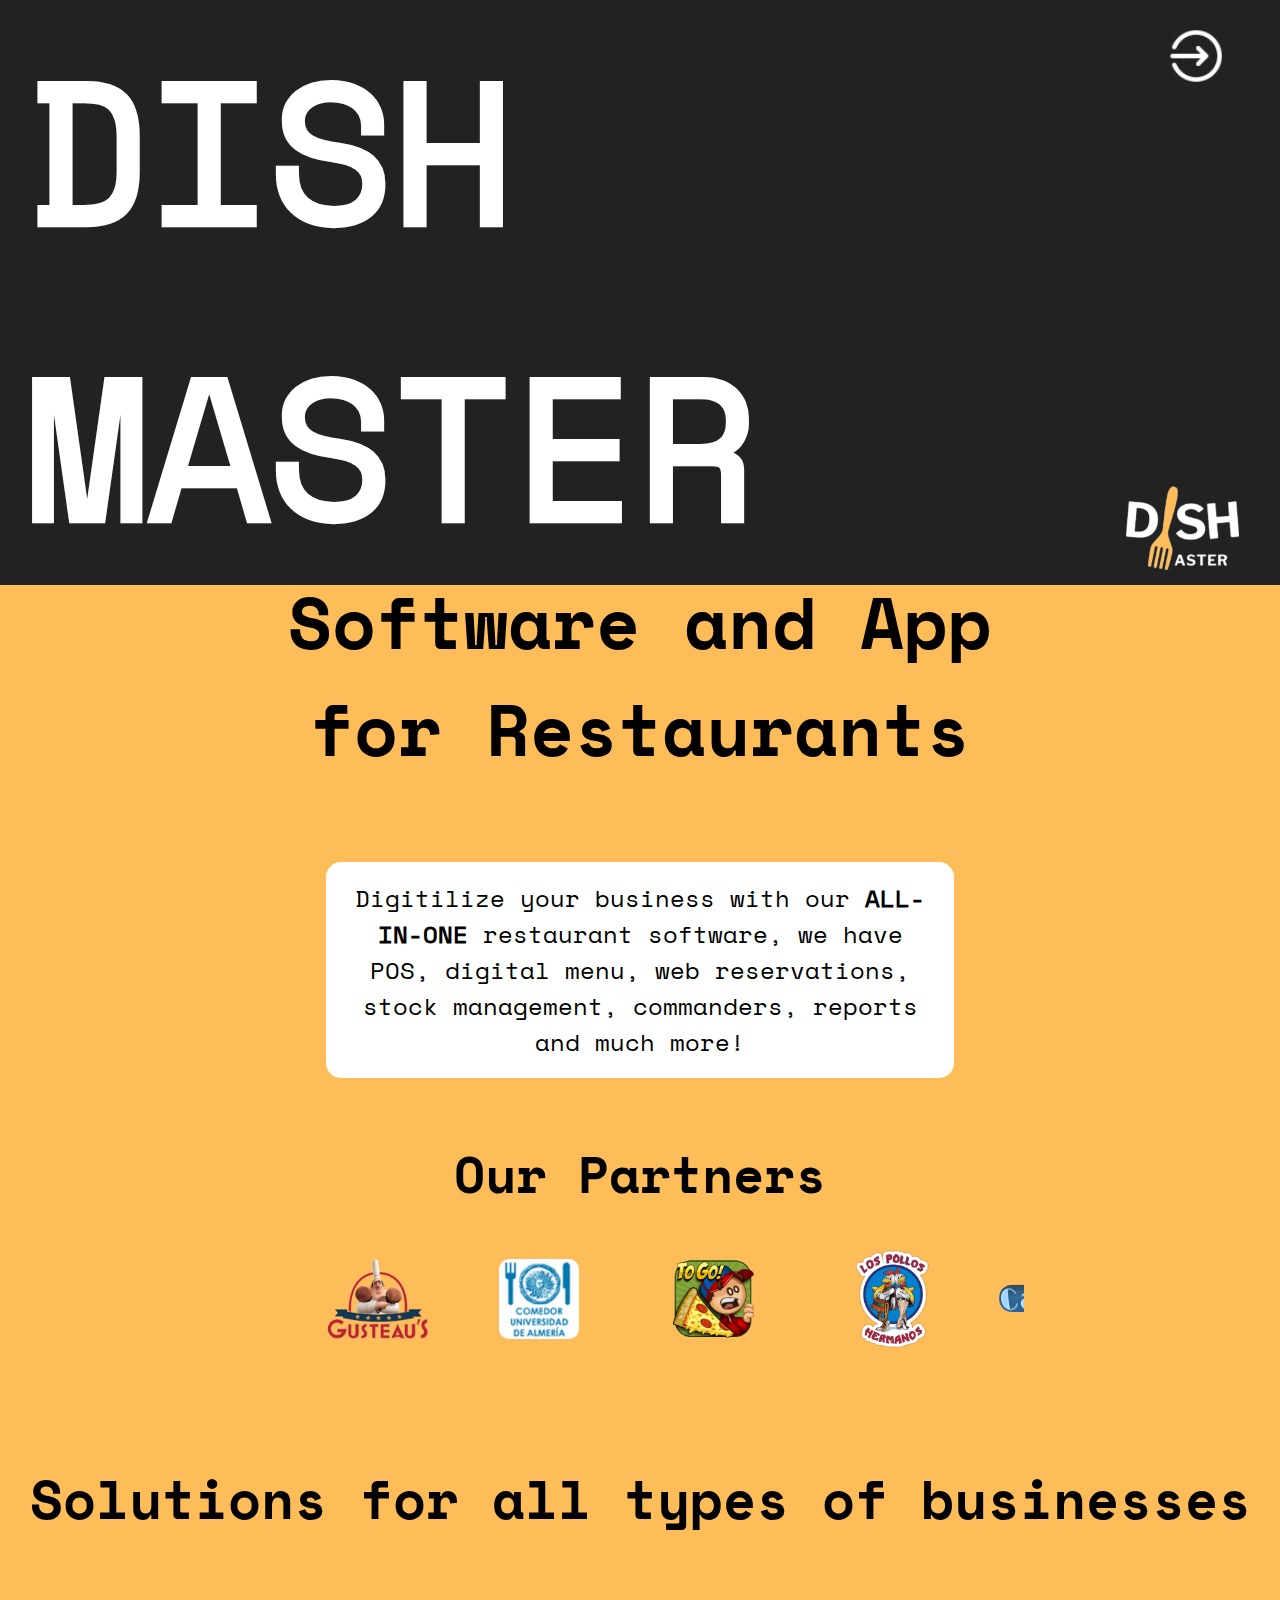
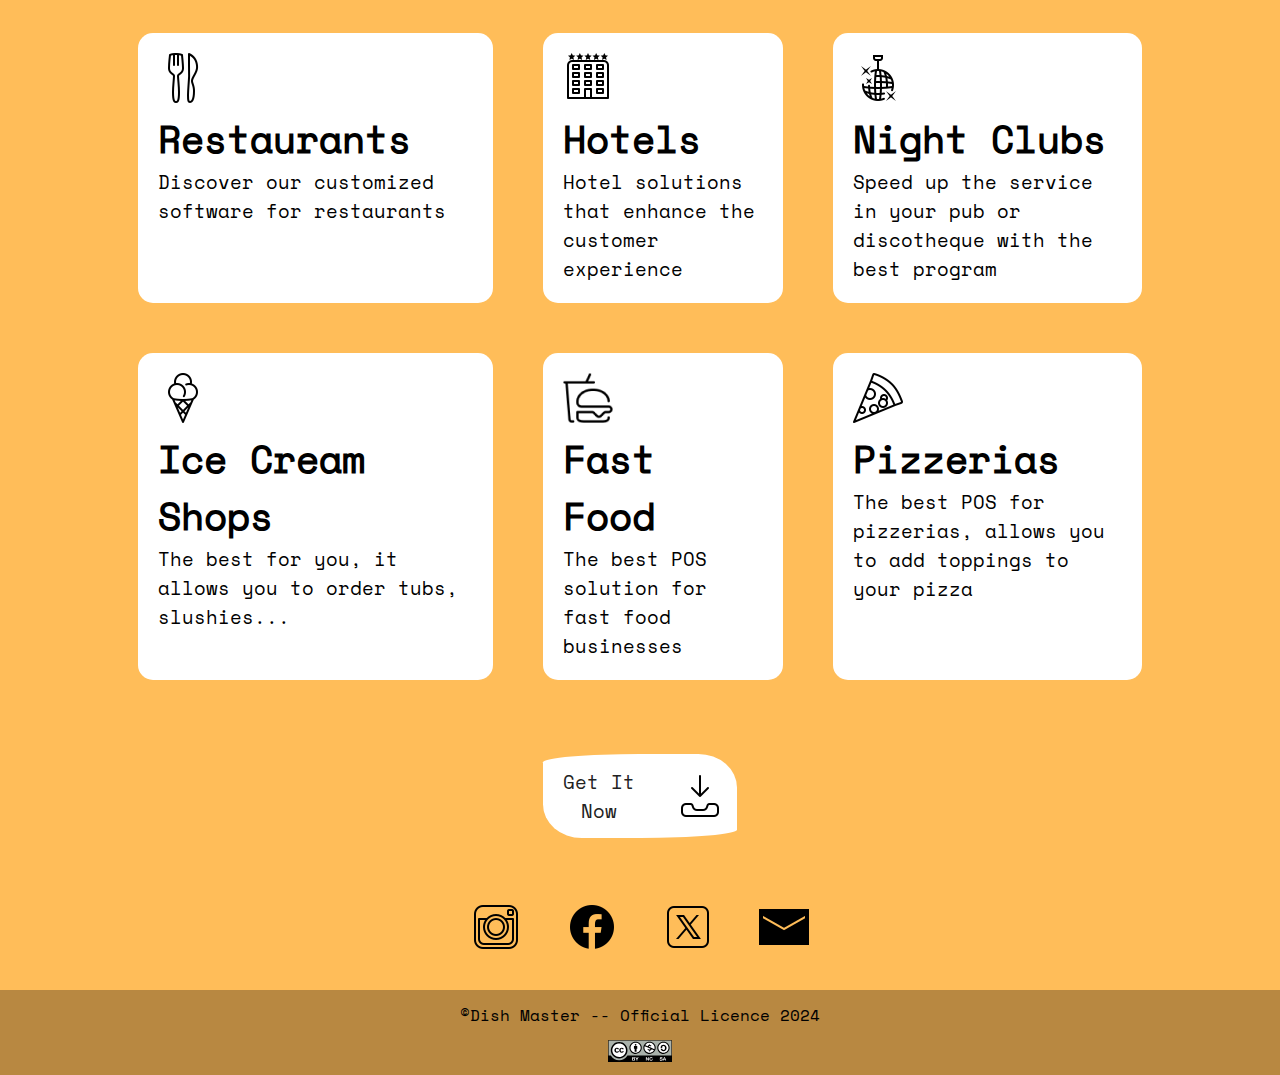
<file: index.html>
<!DOCTYPE html>
<html lang="en">
<head>
    <meta charset="UTF-8">
    <meta http-equiv="X-UA-Compatible" content="IE=edge">
    <meta name="viewport" content="width=device-width, initial-scale=1.0">
    <link rel="stylesheet" href="css/style.css">
    <title>Dish Master -- Index</title>
    <script src="js/animations.js"></script>
    <link rel="icon" type="image/x-icon" href="/img/LogoPixel.png">

</head>
<body>
    <div id="north">
        <h1 id="h1">DISH MASTER</h1>
        <div id="north_icons">
            <a href="login.html"><img src="img/login.png" alt="login" id="login"></a>
            <a href="index.html"><img src="img/white_logo.png" alt="white_logo" id="logo_white"></a>
        </div>
    </div>

    <div id="center">
        <div id="content">
            <p>POS <a href="https://squareup.com/us/en/the-bottom-line/operating-your-business/what-pos-system" target="_blank">(Point of sale)</a> Software and App for Restaurants</p>
            <span>Digitilize your business with our <b>ALL-IN-ONE</b> restaurant software, we have POS, digital menu, web reservations, 
            stock management, commanders, reports and much more!
            </span>
            
        </div>

        <div id="slider">
            <h1>Our Partners</h1>
            <div id="slide-track">
                <div id="slide">
                    <img src="img/gusteaus.png" alt="" style="transform: scale(1.1);">
                </div>
                <div id="slide">
                    <img src="img/comedor_ual_logo_400x400.png" alt="" style="width: 80%; border-radius: 10px;">
                </div>
                <div id="slide">
                    <img src="img/Pizzeria_To_Go__Logo_HD.png" alt="" style="width: 85%;">
                </div>
                <div id="slide">
                    <img src="img/Los_Pollos_Hermanos_logo.png" alt="">
                </div>
                <div id="slide">
                    <img src="img/campero2.png" alt="" style="border-radius: 10px; transform: scale(1.3);">
                </div>
                <div id="slide">
                    <img src="img/donCamaron.png" alt="" style="transform: scale(1.3);">
                </div>
                <div id="slide">
                    <img src="img/Krusty_Krab_logo.png" alt="" style="width: 80%;">
                </div>

                <div id="slide">
                    <img src="img/gusteaus.png" alt="" style="transform: scale(1.3);">
                </div>
                <div id="slide">
                    <img src="img/comedor_ual_logo_400x400.png" alt="" style="width: 80%; border-radius: 10px;">
                </div>
                <div id="slide">
                    <img src="img/Pizzeria_To_Go__Logo_HD.png" alt="" style="width: 85%;">
                </div>
                <div id="slide">
                    <img src="img/Los_Pollos_Hermanos_logo.png" alt="">
                </div>
                <div id="slide">
                    <img src="img/campero2.png" alt="" style="border-radius: 10px; transform: scale(1.3);">
                </div>
                <div id="slide">
                    <img src="img/donCamaron.png" alt="" style="transform: scale(1.3);">
                </div>
                <div id="slide">
                    <img src="img/Krusty_Krab_logo.png" alt="" style="width: 80%;">
                </div>
            </div>
        </div>

        <div id="section1">
            <h1>Solutions for all types of businesses</h1>
        </div>
        <div id="section2">
            <div class="grid-item">
                <img src="img/tpv-restaurantes.png" alt="">
                <h1>Restaurants</h1>
                <p>Discover our customized software for restaurants</p>
            </div>
            <div class="grid-item">
                <img src="img/tpv-hoteles.png" alt="">
                <h1>Hotels</h1>
                <p>Hotel solutions that enhance the customer experience</p>
            </div>
            <div class="grid-item">
                <img src="img/tpv-discotecas.png" alt="">
                <h1>Night Clubs</h1>
                <p>Speed up the service in your pub or discotheque with the best program</p>
            </div>
            <div class="grid-item">
                <img src="img/tpv-heladerias.png" alt="">
                <h1>Ice Cream Shops</h1>
                <p>The best for you, it allows you to order tubs, slushies...</p>
            </div>
            <div class="grid-item">
                <img src="img/tpv-fast-food.png" alt="">
                <h1>Fast Food</h1>
                <p>The best POS solution for fast food businesses</p>
            </div>
            <div class="grid-item">
                <img src="img/tpv-pizzerias.png" alt="">
                <h1>Pizzerias</h1>
                <p>The best POS for pizzerias, allows you to add toppings to your pizza</p>
            </div>
            
        </div>
        <div id="download">
            <a href="login.html">Get It Now<img src="img/icons8-inbox-48.png"><img src="img/icons8-inbox-gold.png" id="hide"></a>
        </div>
        <div id="social_media">
            <a href="https://www.instagram.com/doncamaronsl/?hl=es" target="_blank"><img src="img/icons8-instagram-old-50.png" alt="instagram"></a>
            <a href="https://www.facebook.com/TheKrustyKrabOfficial/?locale=es_ES" target="_blank"><img src="img/icons8-facebook-50.png" alt="facebook"></a>
            <a href="https://twitter.com/comedorual" target="_blank"><img src="img/twitterx.png" alt="twitterx"></a>
            <a href="mailto:xaguinagama23wg@ikzubirimanteo.com"><img src="img/icons8-mail-50.png" alt="mail"></a>
        </div>
        <footer>
            <p>©Dish Master -- Official Licence 2024</p>
            <img src="img/by-nc-sa.svg">
        </footer>
    </div>
</body>
</html>
</file>
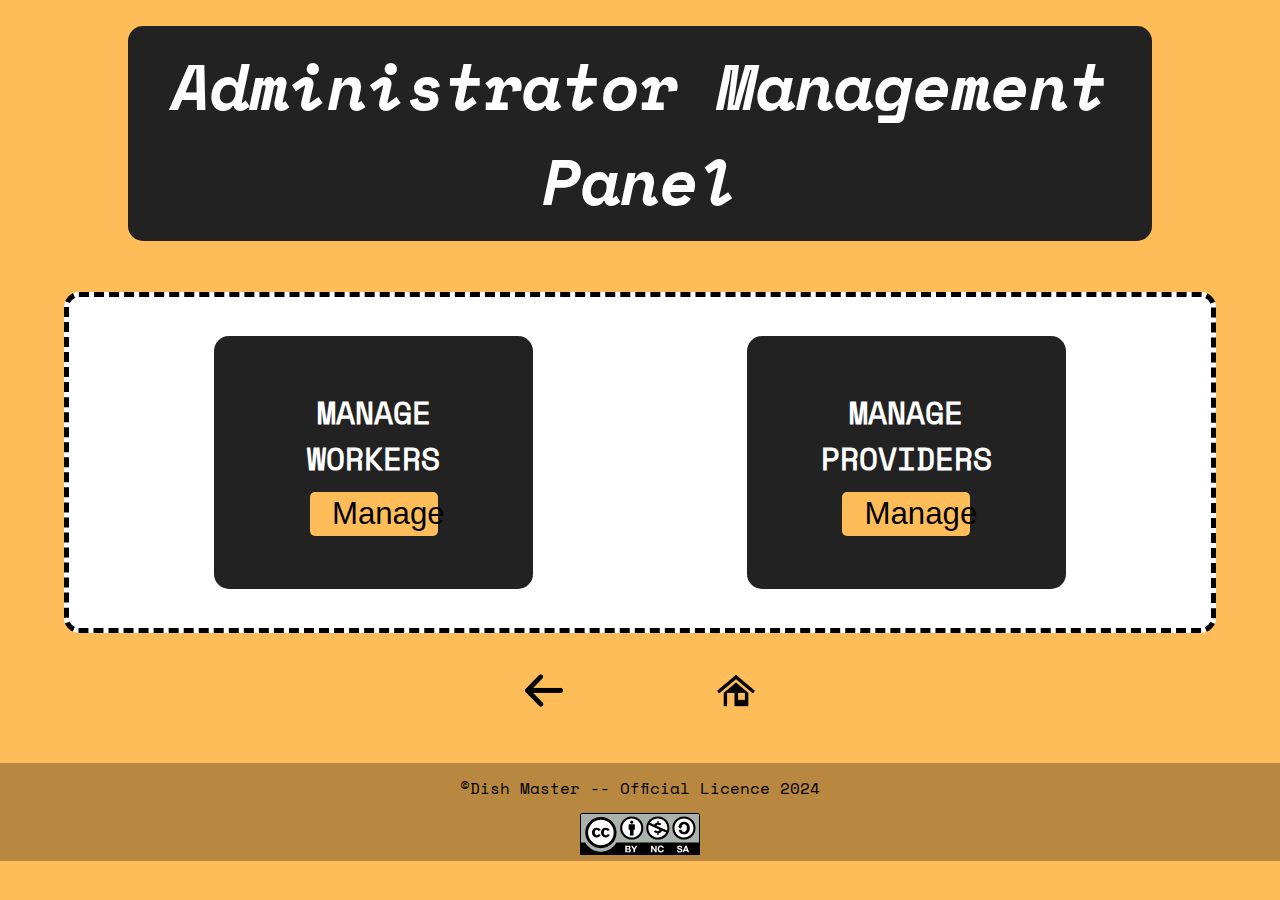
<file: admin.html>
<!DOCTYPE html>
<html lang="en">
<head>
    <meta charset="UTF-8">
    <meta name="viewport" content="width=device-width, initial-scale=1.0">
    <title>Dish Master -- Home</title>
    <link rel="stylesheet" href="css/admin.css">
    <link rel="icon" type="image/x-icon" href="/img/LogoPixel.png">
</head>
<body>
    <header>
        <h1>Administrator Management Panel</h1>
    </header>
    <section>
        <div id="plans">
            <div id="offers">
                <h2>MANAGE WORKERS</h2>
                <a href="/4.4. Mugarria/LANGILEAK.xml"><button>Manage</button></a>
            </div>
            <div id="offers">
                <h2>MANAGE PROVIDERS</h2>
                <a href="/4.4. Mugarria/HORNITZAILEAK.xml"><button>Manage</button></a>
            </div>
        </div>
        <div id="action-menu">
            <a href="login.html" id="left"><img src="img/flecha-izquierda.png" alt=""></a>
            <a href="index.html"><img src="img/home.png" alt=""></a>
        </div>
    </section>
    <footer>
        <p>©Dish Master -- Official Licence 2024</p>
        <img src="img/by-nc-sa.svg">
    </footer>
</body>
</html>
</file>
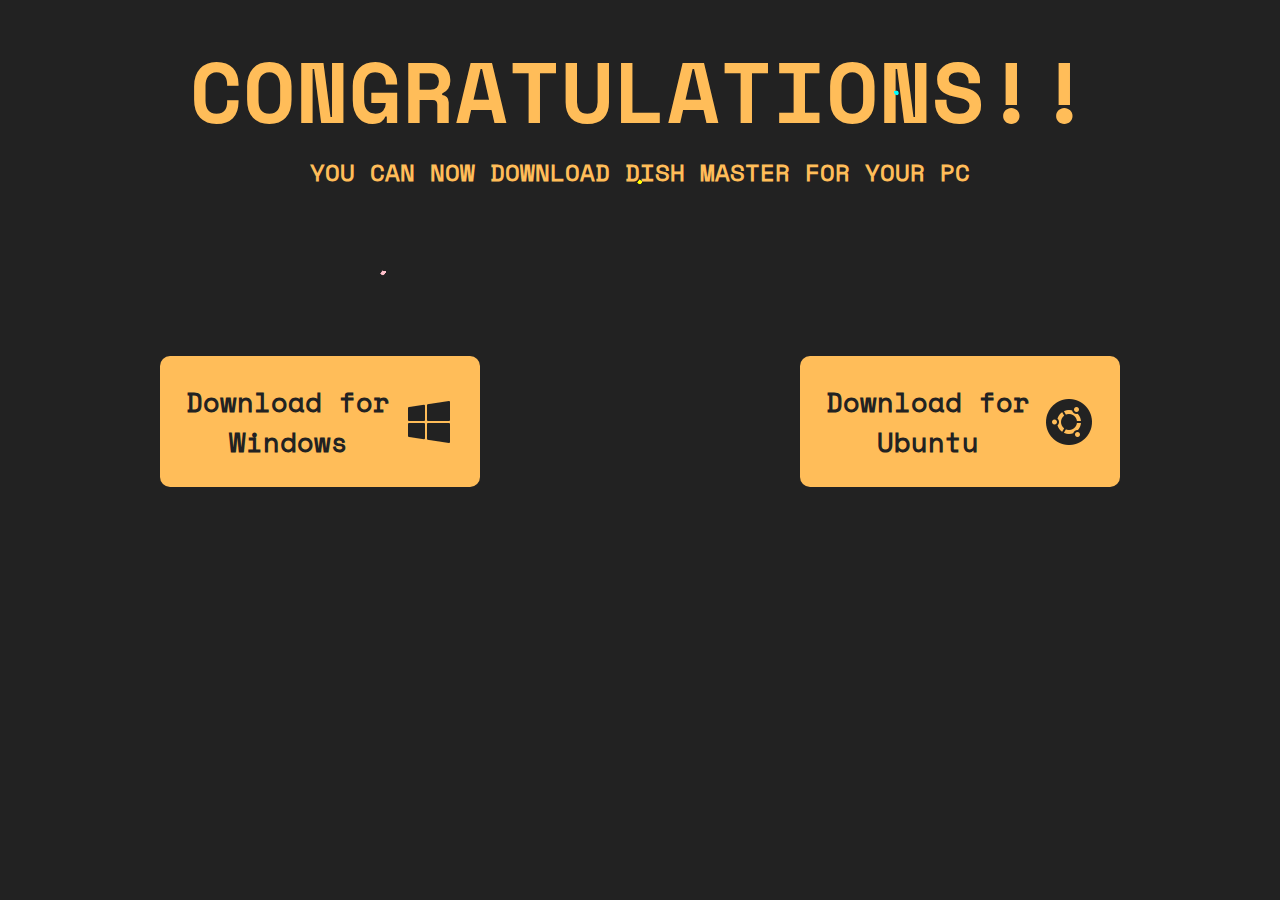
<file: download.html>
<!DOCTYPE html>
    <html lang="en">
    <head>
    <meta charset="UTF-8">
    <meta http-equiv="X-UA-Compatible" content="IE=edge">
    <meta name="viewport" content="width=device-width, initial-scale=1.0">
    <title>Dish Master -- Download</title>
    <link rel="stylesheet" href="css/download.css">
    <link rel="icon" type="image/x-icon" href="/img/LogoPixel.png">
    </head>
    <body>
    <header>
        <h1>CONGRATULATIONS!!</h1>
        <h2>YOU CAN NOW DOWNLOAD DISH MASTER FOR YOUR PC</h2>
    </header>

    <div class="firework"></div>
    <div class="firework"></div>
    <div class="firework"></div>


    <section>
        <button onclick="download('jar/Dishmaster_V1.2.jar')" target="_blank" id="opsys">
            <h1>Download for Windows</h1>
            <img src="img/icons8-windows-50.png" alt="">
        </button>
        <button onclick="download('jar/UbuntuApp.zip')" id="opsys">
            <h1>Download for Ubuntu</h1>
            <img src="img/icons8-ubuntu-50.png" alt="">
        </button>
    </section>

    <script>
        document.addEventListener('DOMContentLoaded', function() {
            const fireworks = document.querySelectorAll('.firework');
            
            fireworks.forEach(firework => {
            firework.addEventListener('animationend', function() {
                firework.style.display = 'none';
            });
            });
        });

        function download(url) {
            document.getElementById("footer").style.visibility = "visible";
            window.open(url);
        }
        </script>
        
        <footer id="footer">
            <a href="index.html"><img src="img/icons8-home-48(1).png" alt=""></a>
        </footer>

    </body>
    </html>
</file>
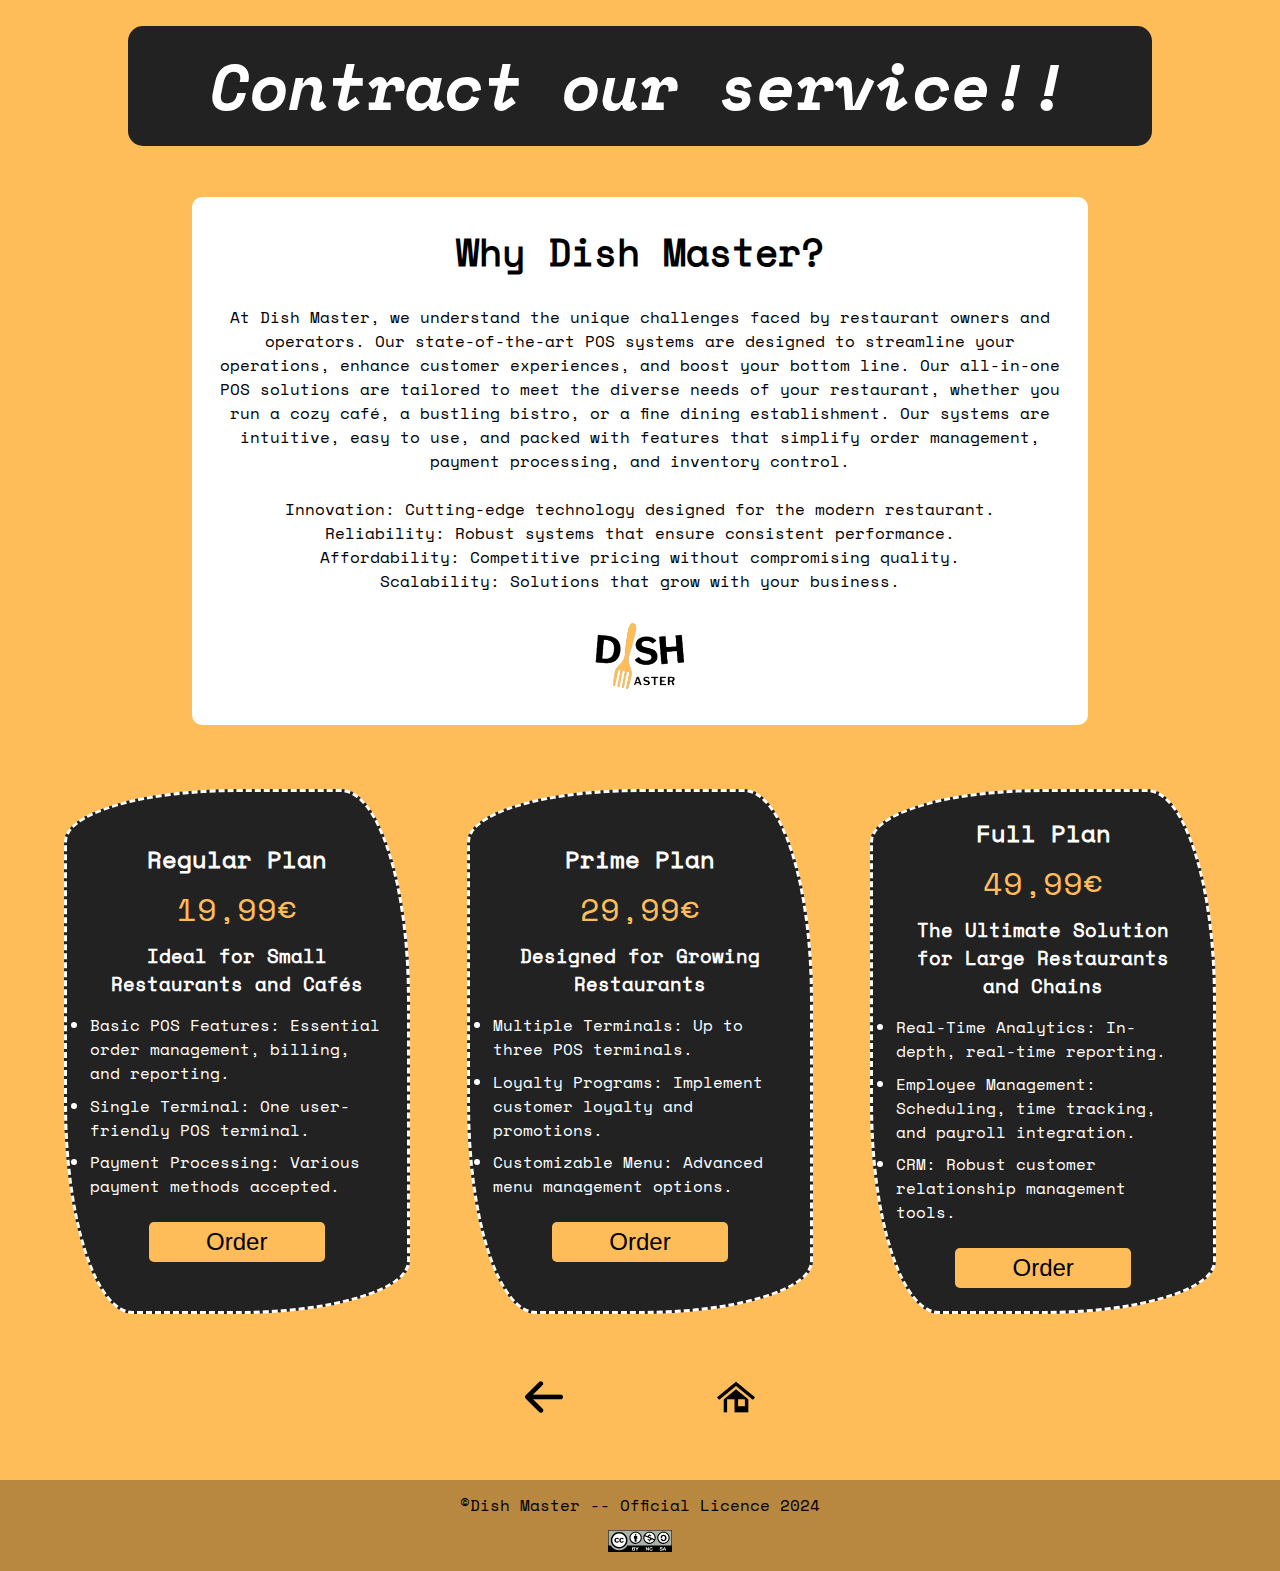
<file: home.html>
<!DOCTYPE html>
<html lang="en">
<head>
    <meta charset="UTF-8">
    <meta name="viewport" content="width=device-width, initial-scale=1.0">
    <title>Dish Master -- Home</title>
    <link rel="stylesheet" href="css/home.css">
    <link rel="icon" type="image/x-icon" href="/img/LogoPixel.png">
</head>
<body>
    <header>
        <h1>Contract our service!!</h1>
    </header>
    <section>
        <div id="info-box">
            <h2>Why Dish Master?</h2>
            <p>At Dish Master, we understand the unique challenges faced by restaurant owners and operators.
            Our state-of-the-art POS systems are designed to streamline your operations, enhance customer experiences, and boost your bottom line.
            Our all-in-one POS solutions are tailored to meet the diverse needs of your restaurant, whether you run a cozy café, a bustling bistro, or a fine dining establishment.
            Our systems are intuitive, easy to use, and packed with features that simplify order management, payment processing, and inventory control.
            <br><br>
            Innovation: Cutting-edge technology designed for the modern restaurant.
            <br>
            Reliability: Robust systems that ensure consistent performance.
            <br>
            Affordability: Competitive pricing without compromising quality.
            <br>
            Scalability: Solutions that grow with your business.
            </p>
            <img src="img/dishmasterlogo (2).png" alt="">
        </div>
        <div id="plans">
            <div id="offers">
                <h2>Regular Plan</h2>
                <span>19,99€</span>
                <h3>Ideal for Small Restaurants and Cafés</h3>
                <ul>
                    <li>Basic POS Features: Essential order management, billing, and reporting.</li>
                    <li>Single Terminal: One user-friendly POS terminal.</li>
                    <li>Payment Processing: Various payment methods accepted.</li>
                </ul>
                
                    <a href="order.html"><button>Order</button></a>
            </div>
            <div id="offers">
                <h2>Prime Plan</h2>
                <span>29,99€</span>
                <h3>Designed for Growing Restaurants</h3>
                <ul>
                    <li>Multiple Terminals: Up to three POS terminals.</li>
                    <li>Loyalty Programs: Implement customer loyalty and promotions.</li>
                    <li>Customizable Menu: Advanced menu management options.</li>
                </ul>
                <a href="order.html"><button>Order</button></a>
            </div>
            <div id="offers">
                <h2>Full Plan</h2>
                <span>49,99€</span>
                <h3>The Ultimate Solution for Large Restaurants and Chains</h3>
                <ul>
                    <li>Real-Time Analytics: In-depth, real-time reporting.</li>
                    <li>Employee Management: Scheduling, time tracking, and payroll integration.</li>
                    <li>CRM: Robust customer relationship management tools.</li>

                </ul>
                    <a href="order.html"><button>Order</button></a>
            </div>
        </div>
        
        <div id="action-menu">
            <a href="login.html" id="left"><img src="img/flecha-izquierda.png" alt=""></a>
            <a href="index.html"><img src="img/home.png" alt=""></a>
        </div>
    </section>
    <footer>
        <p>©Dish Master -- Official Licence 2024</p>
        <img src="img/by-nc-sa.svg">
    </footer>
</body>
</html>
</file>
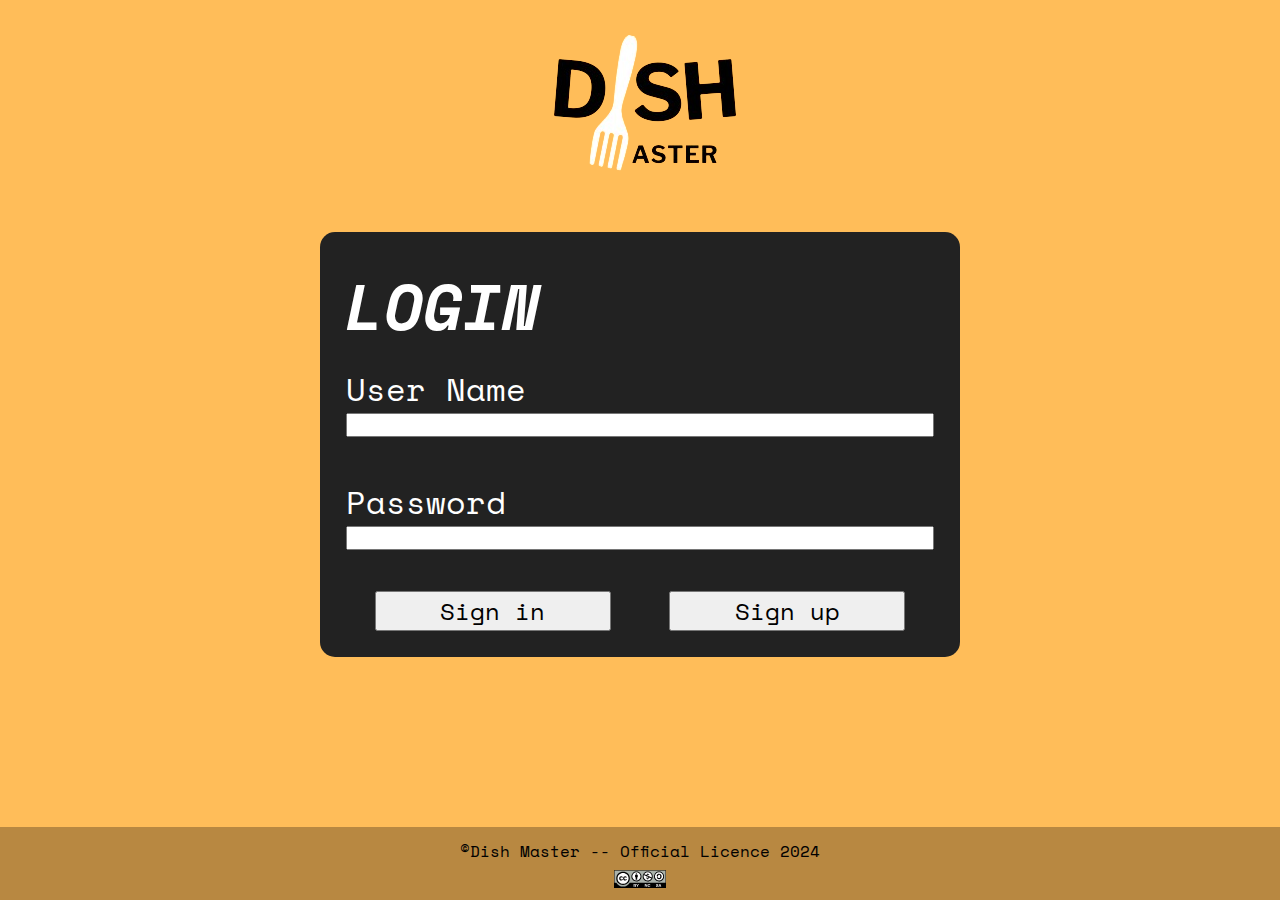
<file: login.html>
<!DOCTYPE html>
<html lang="en">
<head>
    <meta charset="UTF-8">
    <meta http-equiv="X-UA-Compatible" content="IE=edge">
    <meta name="viewport" content="width=device-width, initial-scale=1.0">
    <title>Dish Master -- Login</title>
    <link rel="stylesheet" href="css/login.css">
    <script src="js/login.js"></script>
    <link rel="icon" type="image/x-icon" href="/img/LogoPixel.png">
</head>
<body>
    <div id="header">
        <a href="index.html"><img src="img/white_fork_logo-removebg-preview.png" alt=""></a>
    </div>
    <div id="center">
        <h2>LOGIN</h2>
        <p>User Name</p>
        <input type="text" name="name" id="name">
        <p>Password</p>
        <input type="password" name="pass" id="pass">
        <div id="buttons">
            <input type="submit" name="sing in" id="sign in" value="Sign in" onclick="login()">
            <input type="submit" name="register" id="sign up" value="Sign up" onclick="signUp()">
        </div>
    </div>
    <footer>
        <p>©Dish Master -- Official Licence 2024</p>
        <img src="img/by-nc-sa.svg">
    </footer>
</body>
</html>
</file>
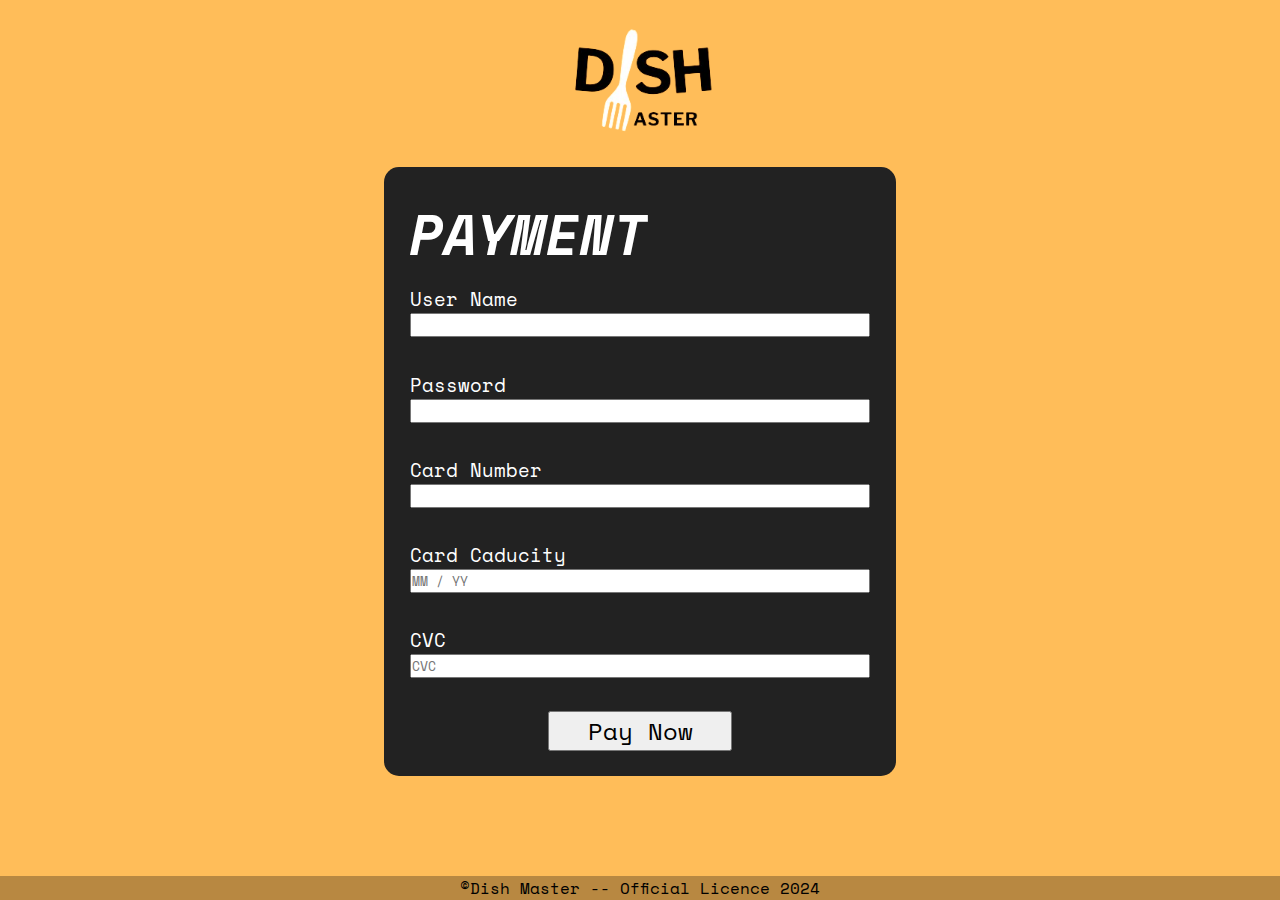
<file: order.html>
<!DOCTYPE html>
<html lang="en">
<head>
    <meta charset="UTF-8">
    <meta http-equiv="X-UA-Compatible" content="IE=edge">
    <meta name="viewport" content="width=device-width, initial-scale=1.0">
    <title>Dish Master -- Order</title>
    <link rel="stylesheet" href="css/order.css">
    <script src="js/animations.js"></script>
    <link rel="icon" type="image/x-icon" href="/img/LogoPixel.png">
</head>
<body>
    <div id="header">
        <a href="index.html"><img src="img/white_fork_logo-removebg-preview.png" alt=""></a>
    </div>
    <div id="center">
        <h2>PAYMENT</h2>
        <p>User Name</p>
        <input type="text" id="name">
        <p>Password</p>
        <input type="password" id="pass">
        <p>Card Number</p>
        <input class="cc-number" type="tel" pattern="\d*" maxlength="19" id="cardNumber">
        <p>Card Caducity</p>
        <input class="cc-expires" type="tel" pattern="\d*" maxlength="5" placeholder="MM / YY" id="cardDate">
        <p>CVC</p>
        <input class="cc-cvc" type="tel" pattern="\d*" maxlength="3" placeholder="CVC" id="cvc">
        <div id="buttons">
            <button type="submit" onclick="download()" id="paynow">Pay Now</button>
        </div>
        <!-- 
        <div class="loader">

        </div>
        -->
    </div>
    <footer>
        <p>©Dish Master -- Official Licence 2024</p>
    </footer>
    <script>
        function download(){
            let izena = document.getElementById("name").value;
            let pass = document.getElementById("pass").value;
            let cardNumber = document.getElementById("cardNumber").value;
            let cardDate = document.getElementById("cardDate").value;
            let cvc = document.getElementById("cvc").value;

            if(izena === "" || pass === "" || cardDate === "" || cardNumber === "" || cvc === ""){
                confirm("For downloading our Application, you must not leave any empty fields!");
            }
            else{
                load_page("./download.html");
                //window.open(url);
            }

            
        }
        function load_page(page){
            window.location.href = page;
        }
    </script>
</body>
</html>
</file>
<file: css/style.css>
*{
    padding: 0;
    margin: 0;
    box-sizing: border-box;
}
@font-face {
    font-family: MonoBold;
    src: url(/fonts/SpaceMono-Bold.ttf);
}
@font-face {
    font-family: MonoBoldItalic;
    src: url(/fonts/SpaceMono-BoldItalic.ttf);
}
@font-face {
    font-family: MonoItalic;
    src: url(/fonts/SpaceMono-Italic.ttf);
}
@font-face {
    font-family: MonoRegular;
    src: url(/fonts/SpaceMono-Regular.ttf);
}

#north{
    overflow: hidden;
    background-color: #222222;
    transition: 0.4s;
    position: fixed;
    width: 100%;
    height: 65%;
    z-index: 99;
}
#north h1{
    max-width: 20%;
    font-size: 200px;
    color: white;
    font-family: MonoRegular;
    float: left;
    margin-left: 2%;
    
}
#north_icons{
    float: right;
}
#north_icons #login{
    width: 20%;
    margin-left: 60%;
    margin-top: 10%;
}
#north_icons #logo_white{
    width: 50%;
    margin-left: 40%;
    margin-top: 140%;
}

#center{
    display: flex;
    position:absolute;
    align-items: center;
    flex-direction: column;
    width: 100%;
    height: auto;
    background-color: #FFBD59;
}
#content{
    display: flex;
    flex-direction: column;
    align-items: center;
    justify-content: center;
    margin-top: 32.5%;
    width: 70%;
}
#content p{
    font-family: MonoBold;
    font-size: 4.5em;
    margin-top: 3%;
    margin-bottom: 7%;
    text-align: center;
    border-radius: 15px;
    padding: 2%;
}
#content a{
    font-family: MonoBold;
    font-size: 0.5em;
    text-decoration: none;
    color: #222222;
}
#content span{
    font-family: MonoRegular;
    font-size: 1.5em;
    margin-bottom: 5%;
    max-width: 70%;
    background-color: white;
    border-radius: 15px;
    text-align: center;
    padding: 2%;
}

#section1{
    display: flex;
    font-family: MonoBold;
    border-radius: 7px;
    padding: 20px;
    margin-bottom: 5%;
    justify-content: center;
    font-size: 1.7em;
}
#section2{
    font-family: Monoregular;
    display: grid;
    max-width: 80%;
    grid-template-columns: auto auto auto;
    padding: 10px;
    margin-bottom: 5%;
    column-gap: 50px;
    row-gap: 50px;
    
}
.grid-item {
    background-color: white;
    padding: 20px;
    font-size: 30px;
    font-size: 1.2em;
    border-radius: 15px;

}
.grid-item:hover {
    background-color: rgba(255, 255, 255, 0.788); 
}

.grid-item:hover h1{
    font-style: italic;
}

#download{
    display: flex;
    justify-content: center;
    font-family: MonoRegular;
    align-items: center;
    text-align: center;
    margin-bottom: 5%;
    width: 20%;
}
#download a{
    display: flex;
    align-items: center;
    color: #222222;
    background-color: rgb(255, 255, 255);
    text-decoration: none;
    font-size: 1.2em;
    border-radius: 50% 20% / 10% 40%;
    padding: 5%;
}
#download img{
    width: 35%;
    margin-left: 20%;
}

#download a:hover{
    background-color: #222222;
    color: #FFBD59;
    border: 3px solid white;
    border-radius: 50% 20% / 10% 40%;
    border-style: dashed;
}
#download a:hover img{
    display: none;
}
#download a #hide{
    display: none;
}
#download a:hover #hide{
    display:block;
}



#social_media{
    /*background-color: blue;*/
    display: flex;
    flex-direction: row;
    align-items: center;
    width: 30%;
    margin-bottom: 2%;
}
#social_media a{
    display: flex;
    justify-content: center;
    align-items: center;
    width: 70%;
}

footer{
    display: flex;
    width: 100%;
    margin-top: 1%;
    justify-content: center;
    align-items: center;
    text-align: center;
    flex-direction: column;
    font-family: MonoRegular;
    background-color: #b88841;
}
footer p{
    margin-top: 1%;
}
footer img{
    margin-top: 1%;
    margin-bottom: 1%;
    width: 5%;
}

/*SLIDER*/
#slider{
    width: 60%;
    height: auto;
    margin: auto;
    overflow: hidden;
    margin-top: 1%;
    margin-bottom: 7%;
    font-family: MonoBold;
    font-size: 1.6em;
    text-align: center;
}
#slider h1{
    margin-bottom: 5%;
}

#slider #slide-track{
    display: flex;
    animation: scroll 35s linear infinite;
    -webkit-animation: scroll 35s linear infinite;
    width: calc(200px * 12);

    
}

#slider #slide{
    display: flex;
    align-items: center;
    width: 200px;
    margin-left: 3%;
   
}

#slider #slide img{
    width: 100%;
}

@keyframes scroll{
    0%{
        -webkit-transform: translateX(0);
        transform: translateX(0);
    }
    100%{
        -webkit-transform: translateX(calc(-200px * 6));
        transform: translateX(calc(-200px * 6));
    }
}
</file>
<file: css/admin.css>
*{
    padding: 0;
    margin: 0;
    box-sizing: border-box;
}
@font-face {
    font-family: MonoBold;
    src: url(/fonts/SpaceMono-Bold.ttf);
}
@font-face {
    font-family: MonoBoldItalic;
    src: url(/fonts/SpaceMono-BoldItalic.ttf);
}
@font-face {
    font-family: MonoItalic;
    src: url(/fonts/SpaceMono-Italic.ttf);
}
@font-face {
    font-family: MonoRegular;
    src: url(/fonts/SpaceMono-Regular.ttf);
}
body{
    display: flex;
    justify-content: center;
    flex-direction: column;
    align-items: center;
    background-color: #FFBD59;
    font-family: MonoRegular;
}

header{
    display: flex;
    flex-direction: column;
    width: 100%;
    margin-top: 2%;
    font-size: 2em;
    justify-content: center;
    align-items: center;
    font-family: MonoBoldItalic;
}

header h1{
    text-align: center;
    width: 80%;
    background-color: #222222;
    color: white;
    border-radius: 15px;
    padding: 1%;
}

section{
    display: flex;
    width: 100%;
    margin-top: 4%;
    flex-direction: column;
    justify-content: center;
    align-items: center;
}
#info-box{
    display: flex;
    width: 70%;
    flex-direction: column;
    background-color: #ffffff;
    padding: 2%;
    border-radius: 10px;

}
#info-box img{
    margin-top: 3%;
    align-self: center;
    width: 15%;
}
#plans{
    display: flex;
    flex-direction: row;
    width: 90%;
    color: white;
    background-color: #ffffff;
    border: 5px solid black;
    border-style: dashed;
    padding: 3%;
    border-radius: 15px;
    text-align: center;
    justify-content: space-around;
}

#offers{
    display: flex;
    width: 30%;
    align-items: center;
    justify-content: center;
    flex-direction: column;
    background-color: #222222;
    padding: 5%;
    font-size: 1.3em;
    border-radius: 15px;
}
#offers span{
    margin-top: 3%;
    color: #FFBD59;
    font-size: 2em;
    font-style: bold;

}
#offers p{
    margin-top: 3%;
}
#offers a{
    font-family: MonoRegular;
    width: 60%;
    margin-top: 5%;
    
    background-color: #FFBD59;
    
    padding: 2%;
    border-radius: 5px;
}

#offers button{
    width: 70%;
    font-size: 1.5em;
    border-style: none;
    background-color: #FFBD59;
}

#offers a:hover{
    background-color: #ffffff;
    color: #FFBD59;
}

#offers a:hover button{
    background-color: #ffffff;
    color: #FFBD59;
}

#action-menu{
    display: flex;
    justify-content: center;
    margin-top: 3%;
    width: 30%;
}
#action-menu a{
    display: flex;
    justify-content: center;
}
#action-menu img{
    max-width: 20%;
}

footer{
    margin-top: 4.2%;
    flex-direction: row;
    background-color: #b88841;
    width: 100%;
    text-align: center;
    bottom: 0;
}
footer p{
    margin-top: 1%;
    margin-bottom: 1%;
}
</file>
<file: css/download.css>
*{
    padding: 0;
    margin: 0;
    box-sizing: border-box;
    font-family: MonoRegular;
}
@font-face {
    font-family: MonoBold;
    src: url(/fonts/SpaceMono-Bold.ttf);
}
@font-face {
    font-family: MonoBoldItalic;
    src: url(/fonts/SpaceMono-BoldItalic.ttf);
}
@font-face {
    font-family: MonoItalic;
    src: url(/fonts/SpaceMono-Italic.ttf);
}
@font-face {
    font-family: MonoRegular;
    src: url(/fonts/SpaceMono-Regular.ttf);
}
body{
    display: flex;
    justify-content: center;
    flex-direction: column;
    align-items: center;
    background-color: #222222;
    color: #FFBD59;
    overflow: hidden;
}
header{
    display: flex;
    align-items: center;
    flex-direction: column;
    margin-top: 2%;
}
header h1{
    font-family: MonoBold;
    font-size: 5.4em;
}

section{
    display: flex;
    flex-direction: row;
    justify-content: space-around;
    width: 100%;
    margin-top: 13%;
}
#opsys{
    display: flex;
    width: 25%;
    padding: 2%;
    background-color: #FFBD59;
    color: #222222;
    justify-content: center;
    align-items: center;
    border-style: none;
    border-radius: 10px;
}
#opsys:hover{
    background-color: #ffbd59d5;
}
#opsys img{
    margin-left: 5%;
}

#footer { 
    display: flex;
    width: 100%;
    align-items: center;
    justify-content: center;
    position: absolute;
    visibility: hidden; 
    bottom: 0; 
    left: 0; 
    z-index: 10;
}

@keyframes firework {
    0% { transform: translate(var(--x), var(--initialY)); width: var(--initialSize); opacity: 1; }
    50% { width: 0.5vmin; opacity: 1; }
    100% { width: var(--finalSize); opacity: 0;}
  }
  
  /* @keyframes fireworkPseudo {
    0% { transform: translate(-50%, -50%); width: var(--initialSize); opacity: 1; }
    50% { width: 0.5vmin; opacity: 1; }
    100% { width: var(--finalSize); opacity: 0; }
  }
   */
  .firework,
  .firework::before,
  .firework::after
  {
    --initialSize: 0.5vmin;
    --finalSize: 45vmin;
    --particleSize: 0.2vmin;
    --color1: yellow;
    --color2: khaki;
    --color3: white;
    --color4: lime;
    --color5: gold;
    --color6: mediumseagreen;
    --y: -30vmin;
    --x: -50%;
    --initialY: 60vmin;
    content: "";
    animation: firework 2s infinite;
    animation-iteration-count: 3;
    position: absolute;
    top: 50%;
    left: 50%;
    transform: translate(-50%, var(--y));
    width: var(--initialSize);
    aspect-ratio: 1;
    background: 
      /*
      radial-gradient(circle, var(--color1) var(--particleSize), #0000 0) 0% 0%,
      radial-gradient(circle, var(--color1) var(--particleSize), #0000 0) 100% 0%,
      radial-gradient(circle, var(--color1) var(--particleSize), #0000 0) 100% 100%,
      radial-gradient(circle, var(--color1) var(--particleSize), #0000 0) 0% 100%,
      */
      
      radial-gradient(circle, var(--color1) var(--particleSize), #0000 0) 50% 0%,
      radial-gradient(circle, var(--color2) var(--particleSize), #0000 0) 100% 50%,
      radial-gradient(circle, var(--color3) var(--particleSize), #0000 0) 50% 100%,
      radial-gradient(circle, var(--color4) var(--particleSize), #0000 0) 0% 50%,
      
      /* bottom right */
      radial-gradient(circle, var(--color5) var(--particleSize), #0000 0) 80% 90%,
      radial-gradient(circle, var(--color6) var(--particleSize), #0000 0) 95% 90%,
      radial-gradient(circle, var(--color1) var(--particleSize), #0000 0) 90% 70%,
      radial-gradient(circle, var(--color2) var(--particleSize), #0000 0) 100% 60%,
      radial-gradient(circle, var(--color3) var(--particleSize), #0000 0) 55% 80%,
      radial-gradient(circle, var(--color4) var(--particleSize), #0000 0) 70% 77%,
      
      /* bottom left */
      radial-gradient(circle, var(--color5) var(--particleSize), #0000 0) 22% 90%,
      radial-gradient(circle, var(--color6) var(--particleSize), #0000 0) 45% 90%,
      radial-gradient(circle, var(--color1) var(--particleSize), #0000 0) 33% 70%,
      radial-gradient(circle, var(--color2) var(--particleSize), #0000 0) 10% 60%,
      radial-gradient(circle, var(--color3) var(--particleSize), #0000 0) 31% 80%,
      radial-gradient(circle, var(--color4) var(--particleSize), #0000 0) 28% 77%,
      radial-gradient(circle, var(--color5) var(--particleSize), #0000 0) 13% 72%,
      
      /* top left */
      radial-gradient(circle, var(--color6) var(--particleSize), #0000 0) 80% 10%,
      radial-gradient(circle, var(--color1) var(--particleSize), #0000 0) 95% 14%,
      radial-gradient(circle, var(--color2) var(--particleSize), #0000 0) 90% 23%,
      radial-gradient(circle, var(--color3) var(--particleSize), #0000 0) 100% 43%,
      radial-gradient(circle, var(--color4) var(--particleSize), #0000 0) 85% 27%,
      radial-gradient(circle, var(--color5) var(--particleSize), #0000 0) 77% 37%,
      radial-gradient(circle, var(--color6) var(--particleSize), #0000 0) 60% 7%,
      
      /* top right */
      radial-gradient(circle, var(--color1) var(--particleSize), #0000 0) 22% 14%,
      radial-gradient(circle, var(--color1) var(--particleSize), #0000 0) 45% 20%,
      radial-gradient(circle, var(--color1) var(--particleSize), #0000 0) 33% 34%,
      radial-gradient(circle, var(--color1) var(--particleSize), #0000 0) 10% 29%,
      radial-gradient(circle, var(--color1) var(--particleSize), #0000 0) 31% 37%,
      radial-gradient(circle, var(--color1) var(--particleSize), #0000 0) 28% 7%,
      radial-gradient(circle, var(--color1) var(--particleSize), #0000 0) 13% 42%
      ;
    background-size: var(--initialSize) var(--initialSize);
    background-repeat: no-repeat;
  }
  
  .firework::before {
    --x: -50%;
    --y: -50%;
    --initialY: -50%;
  /*   transform: translate(-20vmin, -2vmin) rotate(40deg) scale(1.3) rotateY(40deg); */
    transform: translate(-50%, -50%) rotate(40deg) scale(1.3) rotateY(40deg);
  /*   animation: fireworkPseudo 2s infinite; */
  }
  
  .firework::after {
    --x: -50%;
    --y: -50%;
    --initialY: -50%;
  /*   transform: translate(44vmin, -50%) rotate(170deg) scale(1.15) rotateY(-30deg); */
    transform: translate(-50%, -50%) rotate(170deg) scale(1.15) rotateY(-30deg);
  /*   animation: fireworkPseudo 2s infinite; */
  }
  
  .firework:nth-child(2) {
    --x: 30vmin;
  }
  
  .firework:nth-child(2),
  .firework:nth-child(2)::before,
  .firework:nth-child(2)::after {
    --color1: pink;
    --color2: violet;
    --color3: fuchsia;
    --color4: orchid;
    --color5: plum;
    --color6: lavender;  
    --finalSize: 40vmin;
    left: 30%;
    top: 60%;
    animation-delay: -0.25s;
  }
  
  .firework:nth-child(3) {
    --x: -30vmin;
    --y: -50vmin;
  }
  
  .firework:nth-child(3),
  .firework:nth-child(3)::before,
  .firework:nth-child(3)::after {
    --color1: cyan;
    --color2: lightcyan;
    --color3: lightblue;
    --color4: PaleTurquoise;
    --color5: SkyBlue;
    --color6: lavender;
    --finalSize: 35vmin;
    left: 70%;
    top: 60%;
    animation-delay: -0.4s;
  }
</file>
<file: css/home.css>
*{
    padding: 0;
    margin: 0;
    box-sizing: border-box;
}
@font-face {
    font-family: MonoBold;
    src: url(/fonts/SpaceMono-Bold.ttf);
}
@font-face {
    font-family: MonoBoldItalic;
    src: url(/fonts/SpaceMono-BoldItalic.ttf);
}
@font-face {
    font-family: MonoItalic;
    src: url(/fonts/SpaceMono-Italic.ttf);
}
@font-face {
    font-family: MonoRegular;
    src: url(/fonts/SpaceMono-Regular.ttf);
}
body{
    display: flex;
    justify-content: center;
    flex-direction: column;
    align-items: center;
    background-color: #FFBD59;
    font-family: MonoRegular;
}

header{
    display: flex;
    flex-direction: column;
    width: 100%;
    margin-top: 2%;
    font-size: 2em;
    justify-content: center;
    align-items: center;
    font-family: MonoBoldItalic;
}

header h1{
    text-align: center;
    width: 80%;
    background-color: #222222;
    color: white;
    border-radius: 15px;
    padding: 1%;
}

section{
    display: flex;
    width: 100%;
    margin-top: 4%;
    flex-direction: column;
    justify-content: center;
    align-items: center;
    text-align: center;
}
#info-box{
    display: flex;
    width: 70%;
    flex-direction: column;
    background-color: #ffffff;
    padding: 2%;
    border-radius: 10px;

}
#info-box h2{
    font-size: 2.4em;
    margin-bottom: 3%;
}
#info-box img{
    margin-top: 3%;
    align-self: center;
    width: 15%;
}
#plans{
    display: flex;
    flex-direction: row;
    margin-top: 5%;
    width: 90%;
    color: white;
    text-align: center;
    justify-content: space-between;
}

#offers{
    display: flex;
    width: 30%;
    align-items: center;
    justify-content: center;
    flex-direction: column;
    padding: 2%;
    background-color: #222222;
    border-style: dashed;
    border-radius: 50% 20% / 10% 40%;
}
#offers span{
    margin-top: 3%;
    margin-bottom: 3%;
    color: #FFBD59;
    font-size: 2em;
    font-style: bold;

}
#offers h3{
    margin-bottom: 5%;
}
#offers li{
    text-align: start;
    margin-bottom: 3%;
}
#offers a{
    font-family: MonoRegular;
    width: 60%;
    margin-top: 5%;
    
    background-color: #FFBD59;
    
    padding: 2%;
    border-radius: 5px;
}

#offers button{
    width: 70%;
    font-size: 1.5em;
    border-style: none;
    background-color: #FFBD59;
    text-align: center;
}

#offers a:hover{
    background-color: #ffffff;
    color: #FFBD59;
}

#offers a:hover button{
    background-color: #ffffff;
    color: #FFBD59;
}

#action-menu{
    display: flex;
    justify-content: center;
    margin-top: 5%;
    width: 30%;
}
#action-menu a{
    display: flex;
    justify-content: center;
}
#action-menu img{
    max-width: 20%;
}

footer{
    margin-top: 5%;
    flex-direction: row;
    background-color: #b88841;
    width: 100%;
    text-align: center;
    bottom: 0;
}
footer p{
    margin-top: 1%;
}
footer img{
    margin-top: 1%;
    margin-bottom: 1%;
    width: 5%;
}
</file>
<file: css/login.css>
*{
    padding: 0;
    margin: 0;
    box-sizing: border-box;
    font-family: MonoRegular;
}
@font-face {
    font-family: MonoBold;
    src: url(/fonts/SpaceMono-Bold.ttf);
}
@font-face {
    font-family: MonoBoldItalic;
    src: url(/fonts/SpaceMono-BoldItalic.ttf);
}
@font-face {
    font-family: MonoItalic;
    src: url(/fonts/SpaceMono-Italic.ttf);
}
@font-face {
    font-family: MonoRegular;
    src: url(/fonts/SpaceMono-Regular.ttf);
}
body{
    display: flex;
    justify-content: center;
    flex-direction: column;
    align-items: center;
    background-color: #FFBD59;
}
#header{
    display: flex;
    width: 100%;
    justify-content: center;
    margin-top: 1%;
}

#center{
    display: flex;
    flex-direction: column;
    width: 50%;
    margin-top: 2%;
    background-color: #222222;
    padding: 2%;
    border-radius: 15px;
    color: white;
}
#center h2{
    font-size: 4em;
    font-family: MonoBoldItalic;
    margin-bottom: -5%;

}
#center p{
    font-size: 2em;
    margin-top: 7%;
}

#buttons{
    display: flex;
    width: 100%;
    margin-top: 7%;
    justify-content: space-around;

}
#buttons input{
    width: 40%;
    font-size: 1.5em;
}


footer{
    position: fixed;
    flex-direction: row;
    background-color: #b88841;
    width: 100%;
    text-align: center;
    bottom: 0;
}
footer p{
    margin-top: 1%;
}
footer img{
    margin-top: 0.5%;
    margin-bottom: 0.5%;
    width: 4%;
}
</file>
<file: css/order.css>
*{
    padding: 0;
    margin: 0;
    box-sizing: border-box;
    font-family: MonoRegular;
}
@font-face {
    font-family: MonoBold;
    src: url(/fonts/SpaceMono-Bold.ttf);
}
@font-face {
    font-family: MonoBoldItalic;
    src: url(/fonts/SpaceMono-BoldItalic.ttf);
}
@font-face {
    font-family: MonoItalic;
    src: url(/fonts/SpaceMono-Italic.ttf);
}
@font-face {
    font-family: MonoRegular;
    src: url(/fonts/SpaceMono-Regular.ttf);
}
body{
    display: flex;
    justify-content: center;
    flex-direction: column;
    align-items: center;
    background-color: #FFBD59;
}
#header{
    display: flex;
    width: 100%;
    justify-content: center;
    margin-top: 1%;
}
#header a{
    display: flex;
    justify-content: center;
}
#header img{
    width: 75%;
}

#center{
    display: flex;
    flex-direction: column;
    width: 40%;
    margin-top: 1%;
    background-color: #222222;
    padding: 2%;
    border-radius: 15px;
    color: white;
}
#center h2{
    font-size: 3.5em;
    font-family: MonoBoldItalic;
    margin-bottom: -5%;

}
#center p{
    font-size: 1.2em;
    margin-top: 7%;
}

#buttons{
    display: flex;
    width: 100%;
    margin-top: 7%;
    justify-content: space-around;

}
#buttons button{
    width: 40%;
    font-size: 1.5em;
}


footer{
    position: fixed;
    flex-direction: row;
    background-color: #b88841;
    width: 100%;
    text-align: center;
    bottom: 0;
}
</file>
